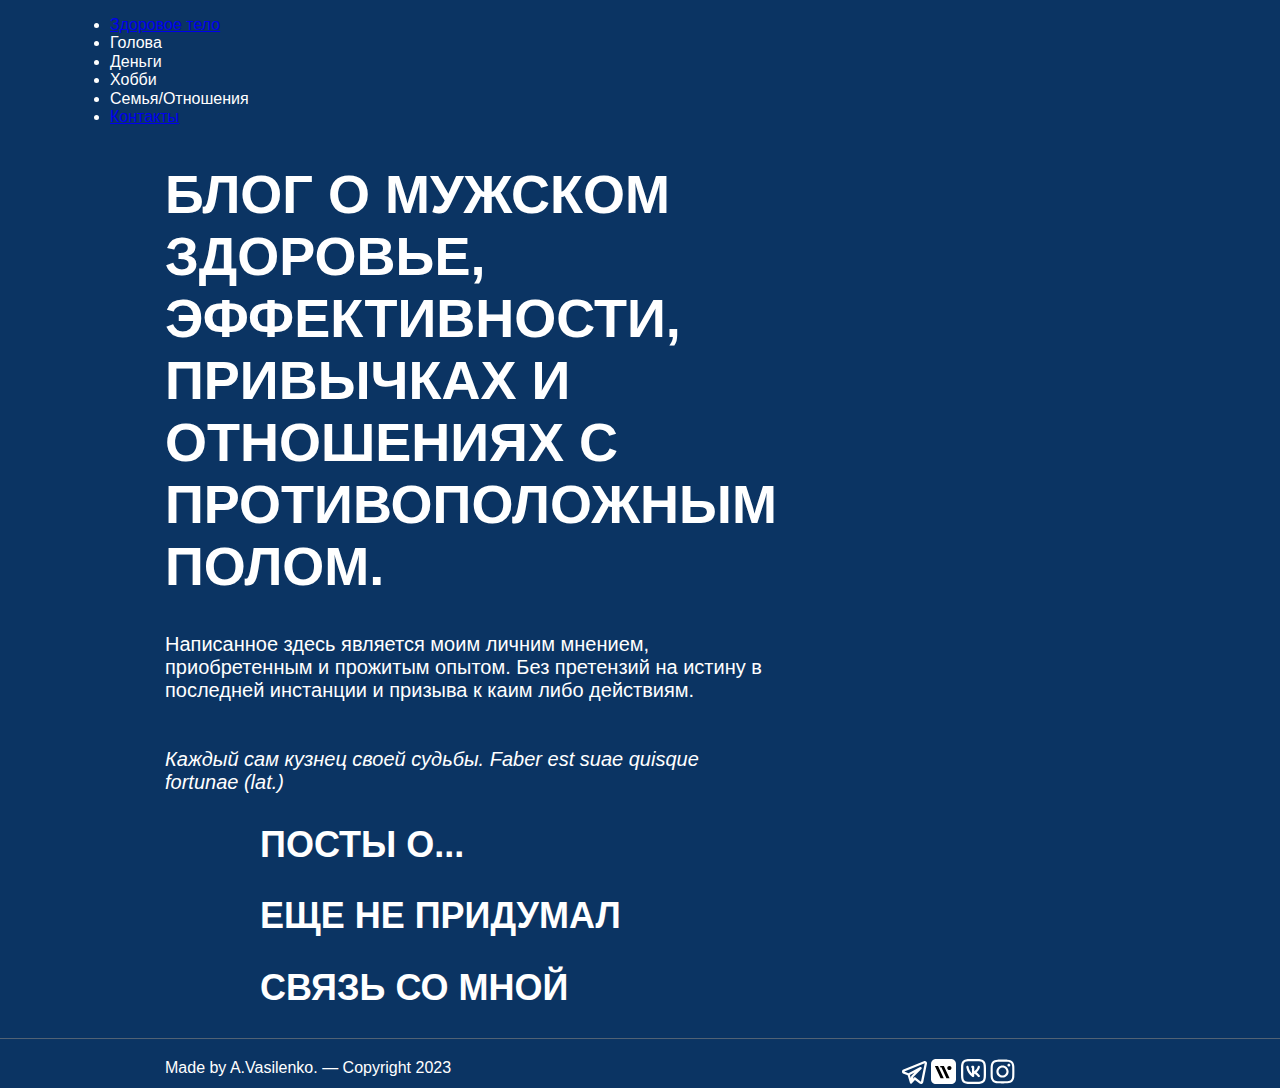
<file: index.html>
<!DOCTYPE html>
<html lang="ru">
<head>	
<meta charset="UTF-8">
<meta name="viewport" content="width=device-width, initial-scale=1.0">
<title>Health Hunter 2023</title>
<link rel="stylesheet" href="css/normalize.css">
<link rel="stylesheet" href="css/style.css">
<link rel="icon" href="img/favicon.ico" type="image/x-icon">
<link rel="shortcut icon" href="img/favicon.ico" type="image/x-icon">
				
</head>
<body class="container">
	<header class="header_wrapper">
<ul>
	<li><a href="bodyhealth/adidasrunning.html">Здоровое тело</a></li>
	<li>Голова</li>
	<li>Деньги</li>
	<Li>Хобби</Li>
	<li>Семья/Отношения</li>
	<li><a href="contacts/contacts.html">Контакты</a></li>
	</ul>
	</header>
	     <main class="main_wrapper">
		
			 <h1 class="wellcome_h1">
			 	Блог о мужском здоровье, эффективности, привычках и отношениях с противоположным полом.
			 </h1>
			<p class="wellcome_p">
		         Написанное здесь является моим личним мнением,  приобретенным и прожитым опытом. Без претензий на истину в последней инстанции и призыва к каим либо действиям.<br>
		         <br>
		         <br>	

                     <i>Каждый сам кузнец своей судьбы. Faber est suae quisque fortunae (lat.)</i>
		</p>
			
		 <section class="start_page">
		 	<h2 class="wellcome_h2">Посты о...</h2>
		 </section>
		  <section class="start_page">
		 	<h2 class="wellcome_h2">Еще не придумал</h2>
		 </section>
		  <section class="start_page">
		 	<h2 class="wellcome_h2">Связь со мной</h2>
		 </section>
				   </main>
				   <div class="line"></div>
		<footer class="footer_wrapper">
		<div class="footer_content_wrapper">
			<div class="made_wrapper">
		Made by A.Vasilenko. — Copyright 2023
	</div>
	<div class="social_wrapper">
		<img class="social-ico" src="./img/social/Tel.svg" alt="telegram">
		<img class="social-ico" src="./img/social/now.svg" alt="now">
		<img class="social-ico" src="./img/social/VK.svg" alt="VK">
		<img class="social-ico" src="./img/social/inst.svg" alt="Inst(no content)" width="25px">
	</div>
    </div>
	</footer>

</body>
</html>
</file>
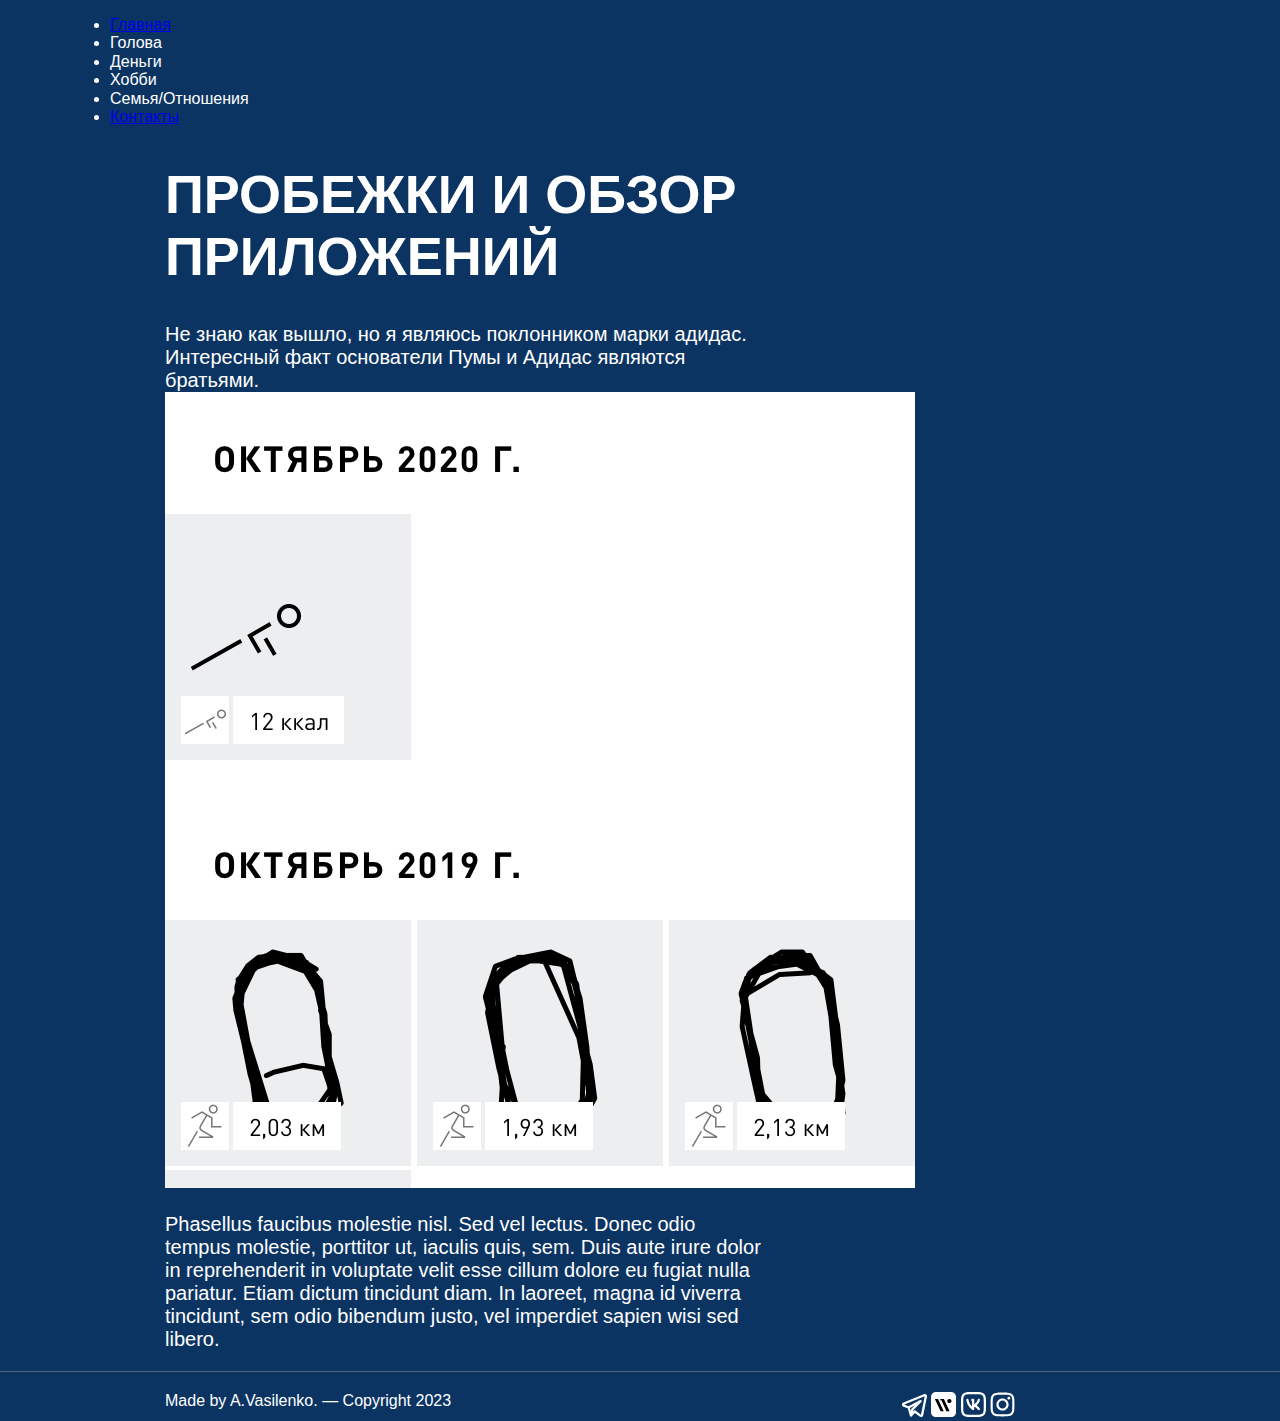
<file: bodyhealth/adidasrunning.html>
<!DOCTYPE html>
<html lang="ru">
<head>
<meta charset="UTF-8">
<meta name="viewport" content="width=device-width, initial-scale=1.0">
<title>adidas running</title>
<link rel="stylesheet" href="../css/normalize.css">
<link rel="stylesheet" href="../css/style.css">
<link rel="icon" href="img/favicon.ico" type="image/x-icon">
<link rel="shortcut icon" href="img/favicon.ico" type="image/x-icon">

</head>
<body>
	<header class="header_wrapper">
<ul>
	<li><a href="../index.html">Главная</a></li>
	<li>Голова</li>
	<li>Деньги</li>
	<Li>Хобби</Li>
	<li>Семья/Отношения</li>
	<li><a href="../contacts/contacts.html">Контакты</a></li>
</ul>
	</header>
	     <main class="main_wrapper">
				 <section>
					 <h1 class="wellcome_h1">Пробежки и обзор приложений</h1>
					<p class="wellcome_p">
		         Не знаю как вышло, но я являюсь поклонником марки адидас. 

		         Интересный факт основатели Пумы и Адидас являются братьями. 
		         <img class="post_img" src="../img/arun/run2019.jpg" alt="мои успехи в 2019">
		</p>
    <p 	class="wellcome_p">
           Phasellus faucibus molestie nisl. Sed vel lectus. Donec odio tempus molestie, porttitor ut, iaculis quis, sem. Duis aute irure dolor in reprehenderit in voluptate velit esse cillum dolore eu fugiat
					 nulla pariatur. Etiam dictum tincidunt diam. In laoreet, magna id viverra tincidunt, sem odio bibendum justo, vel imperdiet sapien wisi sed libero.
	</p>
				 </section>
				   </main>
				   <div class="line"></div>
		<footer class="footer_wrapper">
		<div class="footer_content_wrapper">
			<div class="made_wrapper">
		Made by A.Vasilenko. — Copyright 2023
	</div>
	<div class="social_wrapper">
		<img class="social-ico" src="../img/social/Tel.svg" alt="telegram">
		<img class="social-ico" src="../img/social/now.svg" alt="now">
		<img class="social-ico" src="../img/social/VK.svg" alt="VK">
		<img class="social-ico" src="../img/social/inst.svg" alt="Inst(no content)" width="25px">
	</div>
       </div>
	</footer>

</body>
</html>
</file>
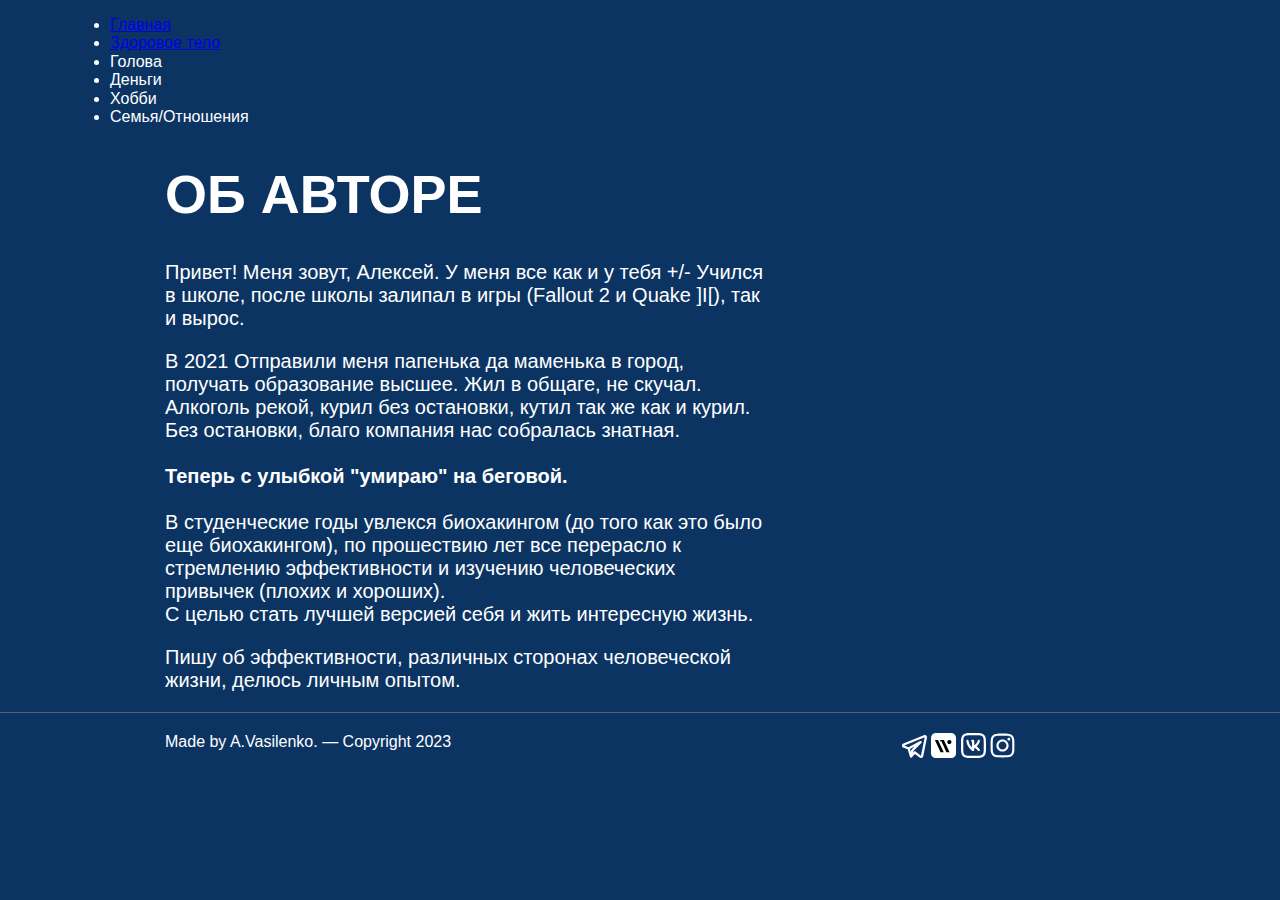
<file: contacts/contacts.html>
<!DOCTYPE html>
<html lang="ru">
<head>
<meta charset="UTF-8">
<meta name="viewport" content="width=device-width, initial-scale=1.0">
<title>Контакты</title>
<link rel="stylesheet" href="../css/normalize.css">
<link rel="stylesheet" href="../css/style.css">
<link rel="icon" href="img/favicon.ico" type="image/x-icon">
<link rel="shortcut icon" href="img/favicon.ico" type="image/x-icon">

</head>
<body>
	<header class="header_wrapper">
<ul>
	<li><a href="../index.html">Главная</a></li>
	<li><a href="../bodyhealth/adidasrunning.html">Здоровое тело</a></li>
	<li>Голова</li>
	<li>Деньги</li>
	<Li>Хобби</Li>
	<li>Семья/Отношения</li>
</ul>
	</header>
	     <main class="main_wrapper">
				 <section>
					 <h1 class="wellcome_h1">Об авторе</h1>
					<p class="wellcome_p">
		         Привет! Меня зовут, Алексей. У меня все как и у тебя +/- Учился в школе, после школы залипал в игры (Fallout 2 и Quake ]I[), так и вырос. 
		</p>
    <p  class="wellcome_p">
           В 2021 Отправили меня папенька да маменька в город, получать образование высшее. Жил в общаге, не скучал. Алкоголь рекой, курил без остановки, кутил так же как и курил. Без остановки, благо компания нас собралась знатная. <br><br>
           <b>Теперь с улыбкой "умираю" на беговой.</b><br><br>
           В студенческие годы увлекся биохакингом (до того как это было еще биохакингом), по прошествию лет все перерасло к стремлению эффективности и изучению человеческих привычек (плохих и хороших). <br>
           С целью стать лучшей версией себя и жить интересную жизнь.
	</p>
	<p  class="wellcome_p">
           Пишу об эффективности, различных сторонах человеческой жизни, делюсь личным опытом.
	</p>
				 </section>
				   </main>
				   <div class="line"></div>
	<footer class="footer_wrapper">
		<div class="footer_content_wrapper">
			<div class="made_wrapper">
		Made by A.Vasilenko. — Copyright 2023
	</div>
	<div class="social_wrapper">
		<img class="social-ico" src="../img/social/Tel.svg" alt="telegram">
		<img class="social-ico" src="../img/social/now.svg" alt="now">
		<img class="social-ico" src="../img/social/VK.svg" alt="VK">
		<img class="social-ico" src="../img/social/inst.svg" alt="Inst(no content)" width="25px">
	</div>
</div>
	</footer>

</body>
</html>
</file>
<file: css/style.css>
Variables
:root {
	--basic-black: #000000;
	--basic-extra-dark: #242424;
	--basic-dark: #aba9a7;
	--basic-neutral: #e5e5e5;
	--basic-extra-light: #f8f5f2;
	--basic-white: #ffffff;
	--special: #663d15;
}
body {
font-family: Arial, "Helvetica Neue", Helvetica, sans-serif;
background-color: #0b3463;
color: white;
}
h1, h2, h3 {
	text-transform: uppercase;
}
.main_wrapper,
.footer_wrapper,
.header_wrapper {
max-width: 1140px;
/*border: 1px solid red;*/
margin-left: auto;
margin-right: auto;
}
.main_wrapper{
height: 100%;	
}
.wellcome_h1 {
max-width: 740px;
margin-left: 95px;
/*border: 1px solid blue;*/
font-size: 54px;	
}
.wellcome_h2 {
/*border: 1px solid blue;*/
font-size: 36px;
margin-left: 95px;	
}
.wellcome_p {
max-width: 600px;
margin-left: 95px;
/*border: 1px solid blue;*/
font-size: 20px;	
}
.start_page {
max-width: 1140px;
margin-left: 95px;
/*border: 1px solid green;*/
}
.footer_wrapper {
}
.footer_content_wrapper{
display: flex;
justify-content: space-between;
max-width: 1140px;
}
.made_wrapper {
margin-left: 95px;
padding-top: 20px;
}
.social_wrapper {
margin-right: 195px;
padding-top: 20px;	
}
.line {
border-bottom: 1px solid rgb(82, 98, 116); /* Параметры линии */
}
  @media (max-width: 1024px) {
.start_page,
/*.wellcome_p,*/
.wellcome_h1 {
font-size: calc( (100vw - 10rem)/25 + 1rem);
margin-left: 10px;
margin-right: 10px;
}
.wellcome_h2 {
font-size: calc( (100vw - 10rem)/25 + 1rem);
margin-left: 1px;

}
.wellcome_p {
margin-left: 10px;
margin-right: 10px;	
}
/*-----------FOOTER STYLE--------------------*/
.footer_content_wrapper{
display: flex;
flex-direction: column;
}
.made_wrapper {
align-items: center;
margin-left: auto;
margin-right: auto;
padding: calc(100%-10px);
}
.social_wrapper {
margin-left: auto;
margin-right: auto;
}
.social-ico {
margin: 15px;	
}

/*-----------POST IMG---------------------*/
.post_img {
width: calc(100vw - 20px);
padding: 20px 0 10px 0;
}

}
</file>
